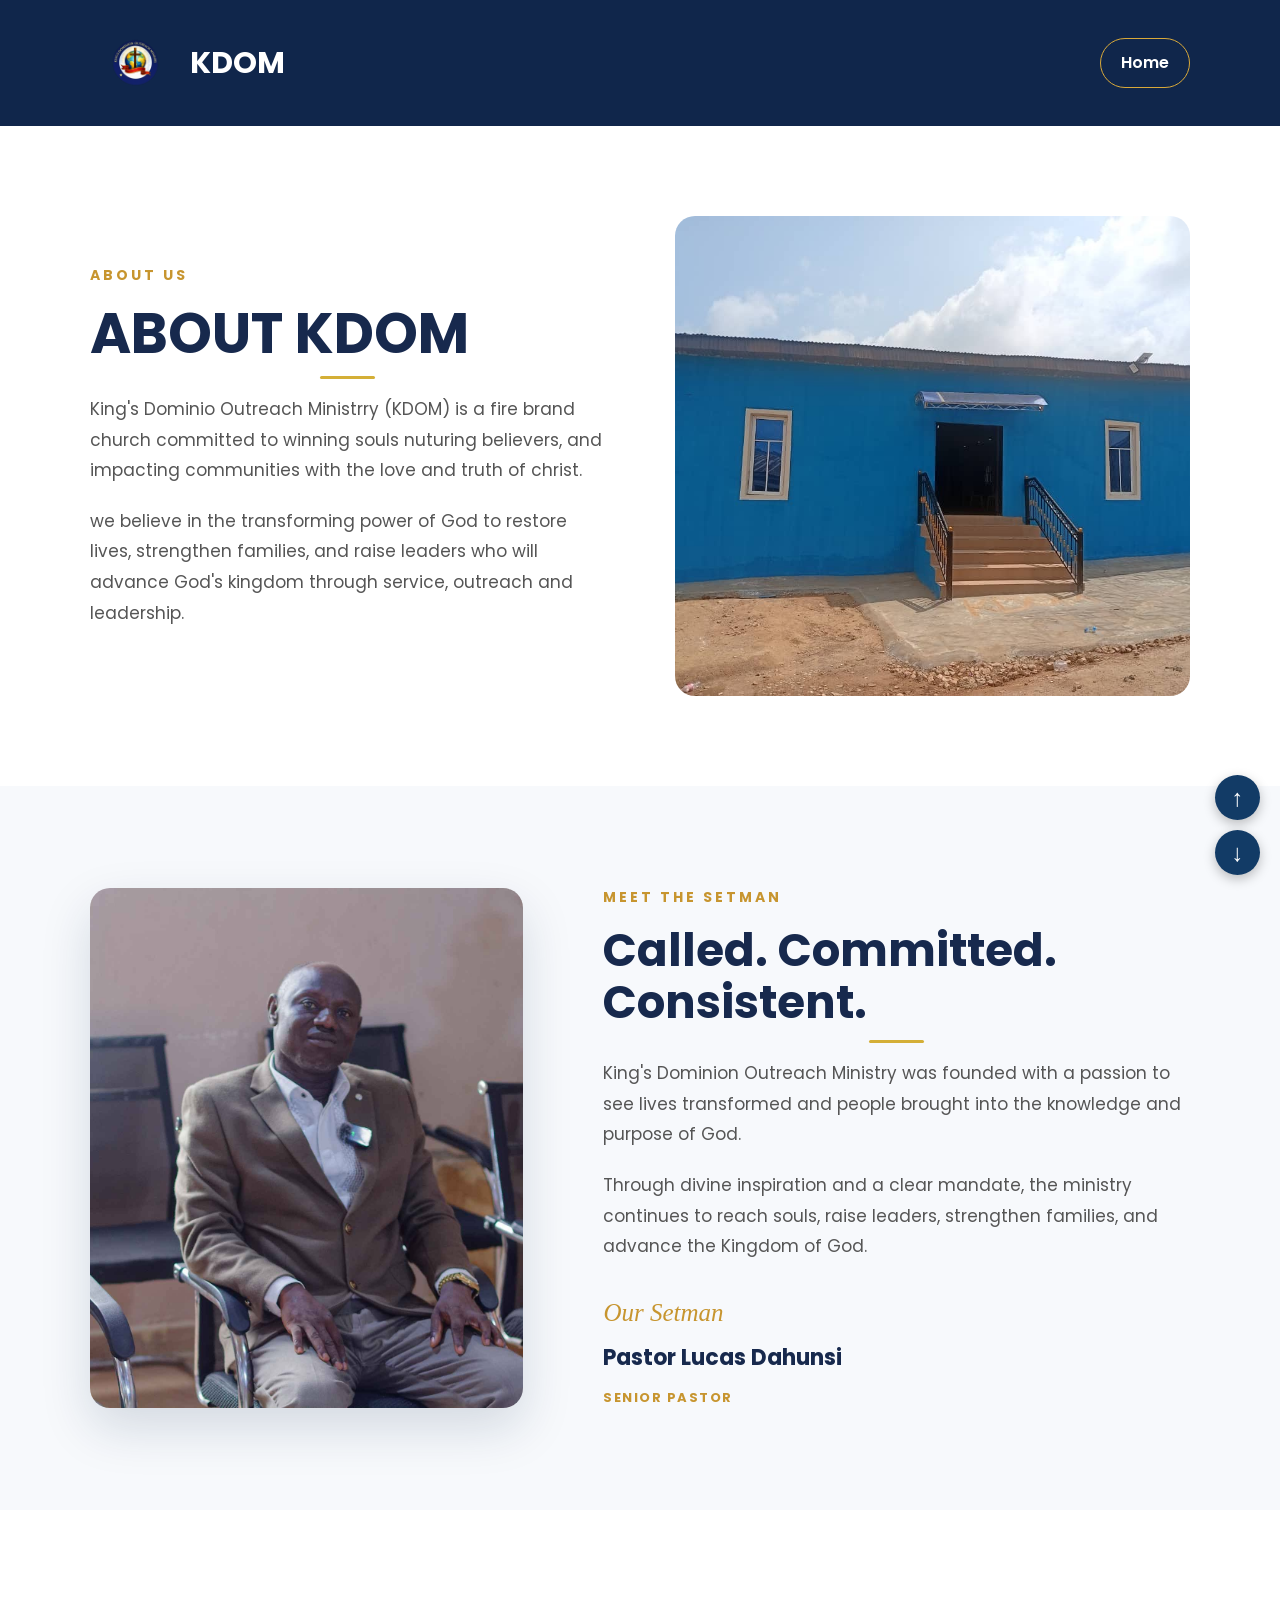
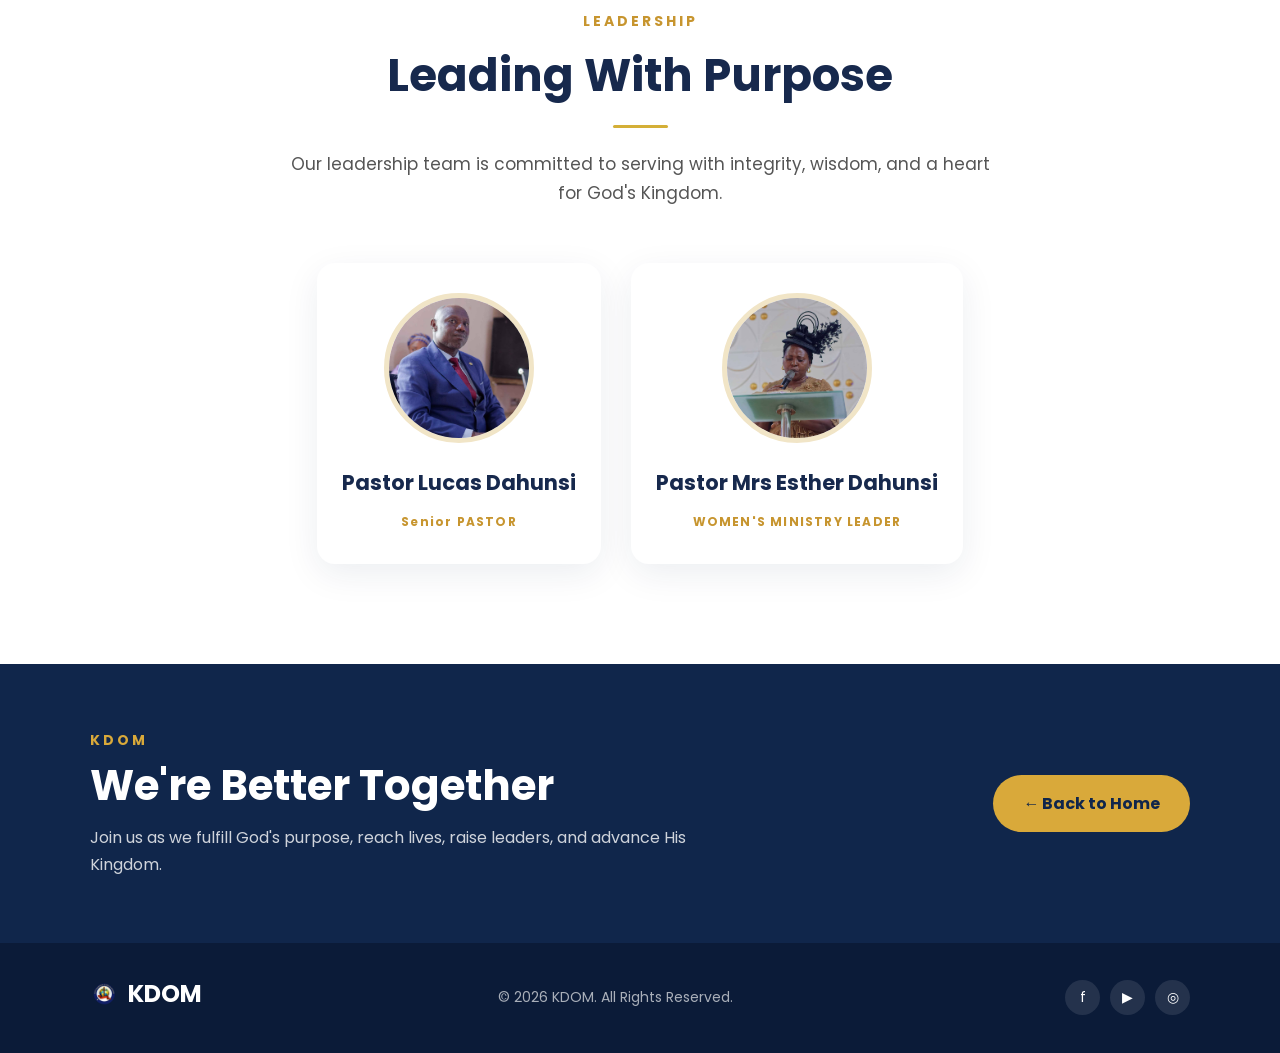
<file: about.html>
<!DOCTYPE html>
<html lang="en">
<head>
    <meta charset="UTF-8">
    <meta name="viewport" content="width=device-width,initial-scale=1.0">

    <title>About Us | KDOM</title>

    <link rel="stylesheet" href="style.css">
</head>

<body>

    <!-- ABOUT PAGE-->
    <main class="about-page">
        <!-- PAGE HEADER-->
        <header class="about-header">

            <div class="about-header-content">

                <a href="index.html" class="about-logo">
                    <img src="images/logo.png" alt="KDOM Logo">
                    <span>KDOM</span>
                </a>
                <a href="index.html" class="about-home-link">
                    Home
                </a>
            </div>
        </header>
        <!-- ABOUT KDOM -->
        <section class="about-intro">
            <div class="about-intro-content">
                <div class="about-intro-text">
                    <span class="section-label">ABOUT US</span>
                    <h1>ABOUT KDOM</h1>
                    <div class="gold-line"></div>
                    <p>
                        King's Dominio Outreach Ministrry (KDOM) is a fire brand church committed to winning souls
                        nuturing believers, and impacting communities with the love and truth of christ.
                    </p>
                    <p>
                        we believe in the transforming power of God to restore lives, strengthen families, and raise leaders who will
                        advance God's kingdom through service, outreach and leadership.
                    </p>
                </div>
                <div class="about-intro-image">
                    <img src="images/church.jpg" alt="KDOM church"
                </div>
            </div>
        </section>
        <!-- =========================================
     MEET THE FOUNDER
========================================= -->

<section class="founder-section">

    <div class="founder-container">

        <!-- Founder Image -->
        <div class="founder-image">

            <img src="images/founder.jpg" alt="Founder of KDOM">

        </div>


        <!-- Founder Information -->
        <div class="founder-content">

            <span class="section-label">MEET THE SETMAN</span>

            <h2>Called. Committed. Consistent.</h2>

            <div class="gold-line"></div>

            <p>
                King's Dominion Outreach Ministry was founded with
                a passion to see lives transformed and people brought
                into the knowledge and purpose of God.
            </p>

            <p>
                Through divine inspiration and a clear mandate,
                the ministry continues to reach souls, raise leaders,
                strengthen families, and advance the Kingdom of God.
            </p>

            <div class="founder-signature">
                Our Setman
            </div>

            <h3>Pastor Lucas Dahunsi</h3>

            <span class="founder-title">
                SENIOR PASTOR
            </span>

        </div>

    </div>

</section>
<!-- =========================================
     LEADERSHIP
========================================= -->

<section class="leadership-section">

    <div class="leadership-container">

        <!-- Section Heading -->
        <div class="leadership-heading">

            <span class="section-label">LEADERSHIP</span>

            <h2>Leading With Purpose</h2>

            <div class="gold-line"></div>

            <p>
                Our leadership team is committed to serving with
                integrity, wisdom, and a heart for God's Kingdom.
            </p>

        </div>


        <!-- Leadership Cards -->
        <div class="leadership-grid">


            <!-- Leader 1 -->
            <div class="leader-card">

                <div class="leader-image">
                    <img src="images/leader1.jpg" alt="KDOM Leader">
                </div>

                <h3>Pastor Lucas Dahunsi</h3>

                <span>Senior PASTOR</span>
            </div>


            <!-- Leader 2 -->
            <div class="leader-card">

                <div class="leader-image">
                    <img src="images/leader2.jpg" alt="KDOM Leader">
                </div>

                <h3>Pastor Mrs Esther Dahunsi</h3>

                <span>WOMEN'S MINISTRY LEADER</span>
            </div>


           


        </div>

    </div>

</section>

<!-- =========================================
     BACK TO HOME CTA
========================================= -->

<section class="about-cta">

    <div class="about-cta-content">

        <div class="cta-text">

            <span class="section-label">KDOM</span>

            <h2>We're Better Together</h2>

            <p>
                Join us as we fulfill God's purpose,
                reach lives, raise leaders, and advance
                His Kingdom.
            </p>

        </div>


        <a href="index.html" class="back-home-btn">
            ← Back to Home
        </a>

    </div>

</section>


<!-- =========================================
     FOOTER
========================================= -->

<footer class="about-footer">

    <div class="footer-content">

        <a href="index.html" class="footer-logo">

            <img src="images/logo.png" alt="KDOM Logo">

            <span>KDOM</span>

        </a>


        <p>
            © 2026 KDOM. All Rights Reserved.
        </p>


        <div class="footer-socials">

            <a href="#" aria-label="Facebook">f</a>

            <a href="#" aria-label="YouTube">▶</a>

            <a href="#" aria-label="Instagram">◎</a>

        </div>

    </div>

</footer>



    </main>
    <!-- Scroll Buttons -->
<div class="scroll-buttons">
    <button type="button" onclick="scrollToTop()" aria-label="Go to top">↑</button>
    <button type="button" onclick="scrollToBottom()" aria-label="Go to bottom">↓</button>
</div>
<script src="script.js"></script>
</body>
</html>
</file>
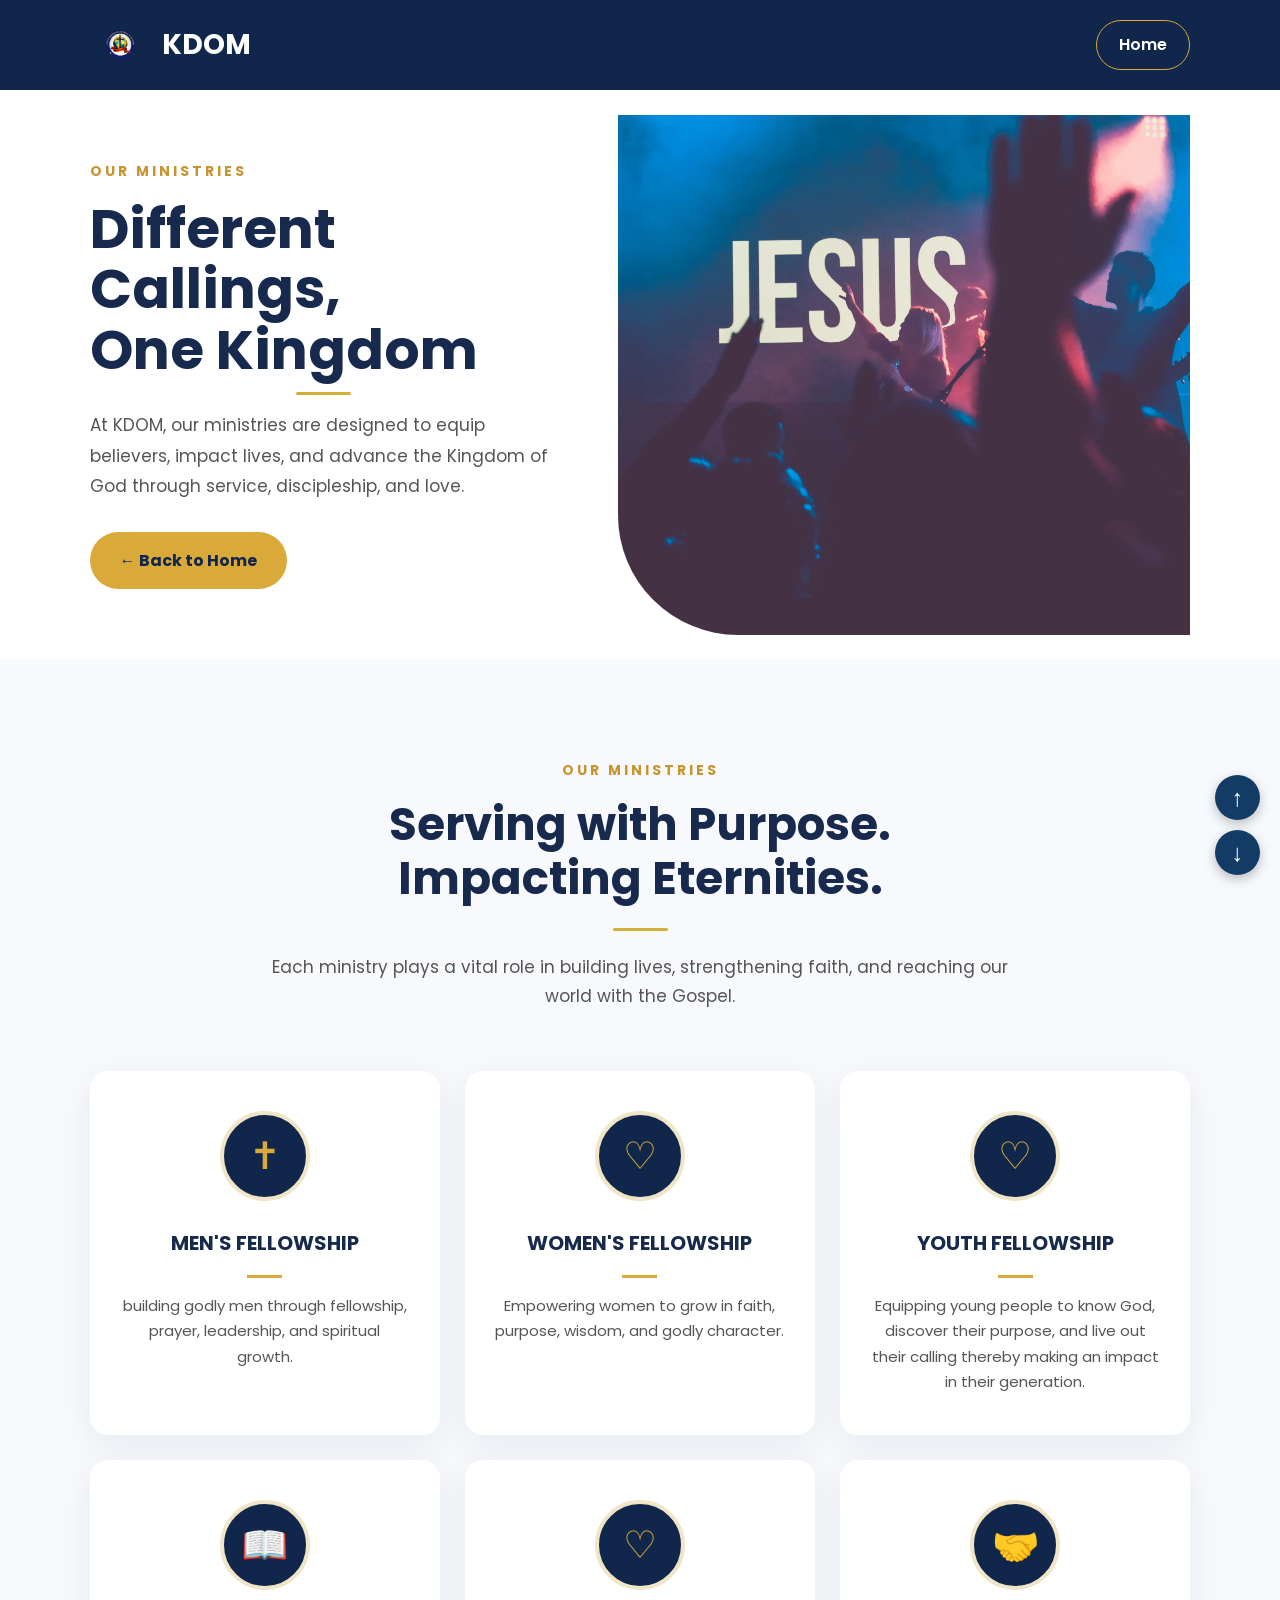
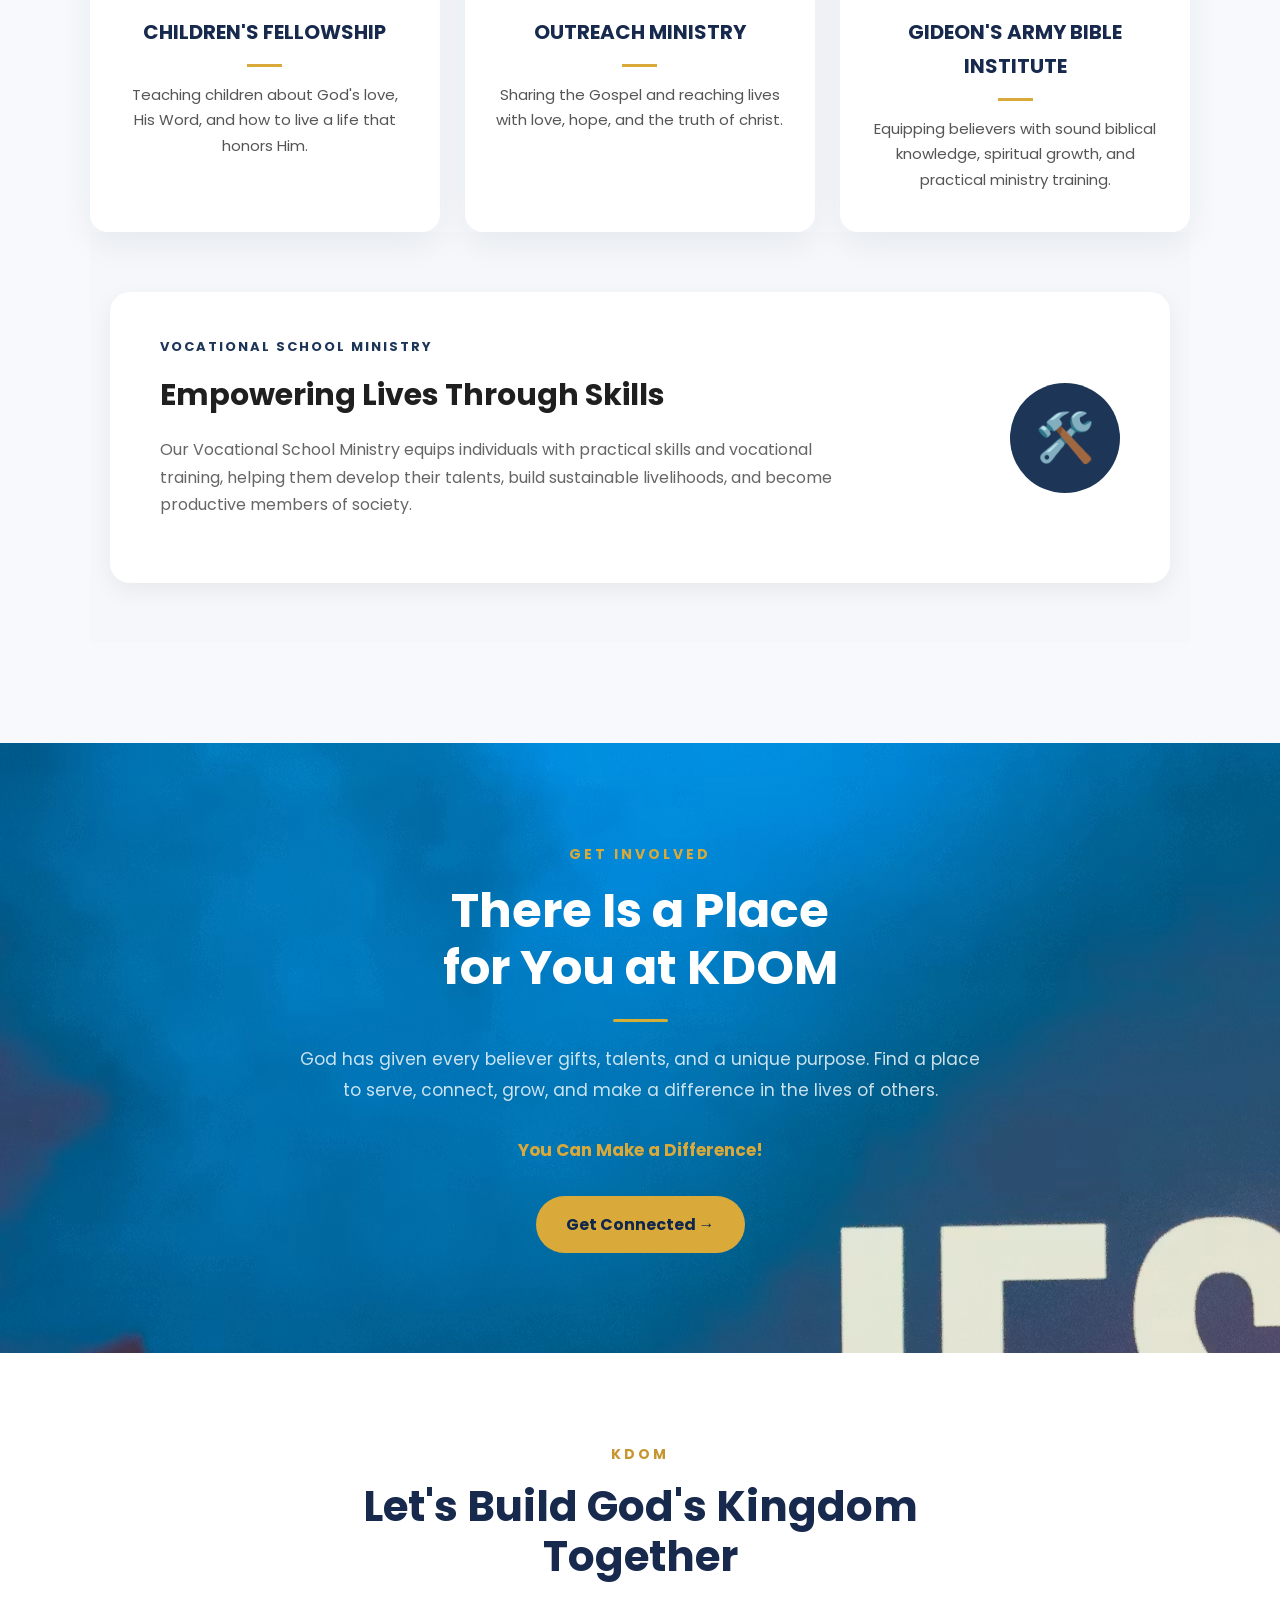
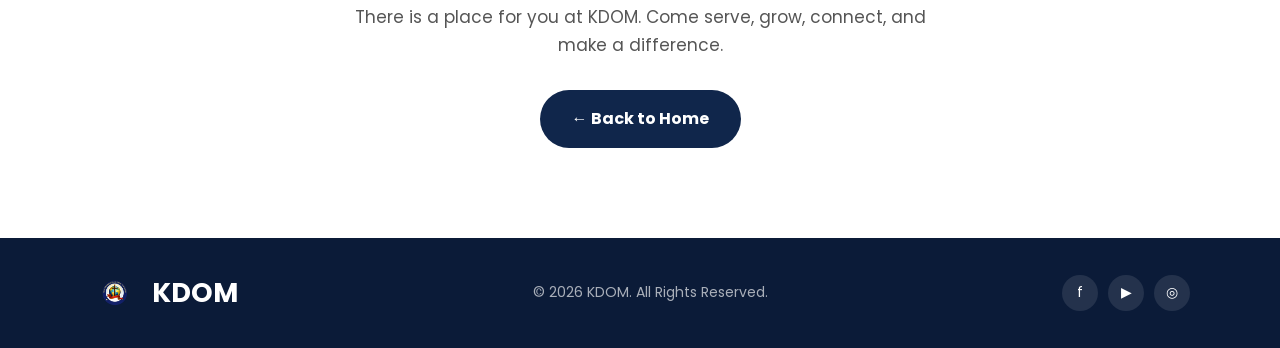
<file: minstries.html>
<!DOCTYPE html>
<html lang="en">

<head>

    <meta charset="UTF-8">

    <meta name="viewport" content="width=device-width, initial-scale=1.0">

    <title>Ministries | KDOM</title>

    <link rel="stylesheet" href="style.css">

</head>


<body>


    <!-- =========================================
         MINISTRIES PAGE
    ========================================= -->

    <main class="ministries-page">


        <!-- HEADER -->
        <header class="ministries-header">

            <div class="ministries-header-content">


                <!-- LOGO -->

                <a href="index.html" class="ministries-logo">

                    <img src="images/logo.png" alt="KDOM Logo">

                    <span>KDOM</span>

                </a>


                <!-- BACK HOME -->

                <a href="index.html" class="ministries-home-link">

                    Home

                </a>


            </div>

        </header>



        <!-- =========================================
             HERO SECTION
        ========================================= -->

        <section class="ministries-hero">

            <div class="ministries-hero-content">


                <div class="ministries-hero-text">

                    <span class="section-label">
                        OUR MINISTRIES
                    </span>


                    <h1>
                        Different Callings,
                        <br>
                        One Kingdom
                    </h1>


                    <div class="gold-line"></div>


                    <p>
                        At KDOM, our ministries are designed to
                        equip believers, impact lives, and advance
                        the Kingdom of God through service,
                        discipleship, and love.
                    </p>


                    <a href="index.html" class="back-home-btn">

                        ← Back to Home

                    </a>

                </div>


                <div class="ministries-hero-image">

                    <img
                        src="images/hero.jpg"
                        alt="KDOM Worship Service"
                    >

                </div>


            </div>

        </section>


        <!-- =========================================
     OUR MINISTRIES
========================================= -->

<section class="ministries-list">

    <div class="ministries-list-container">


        <!-- SECTION HEADING -->

        <div class="ministries-list-heading">

            <span class="section-label">
                OUR MINISTRIES
            </span>

            <h2>
                Serving with Purpose.
                <br>
                Impacting Eternities.
            </h2>

            <div class="gold-line"></div>

            <p>
                Each ministry plays a vital role in building lives,
                strengthening faith, and reaching our world with
                the Gospel.
            </p>

        </div>


        <!-- MINISTRY CARDS -->

        <div class="ministries-grid">


            <!-- CARD 1 -->

            <div class="ministry-card">

                <div class="ministry-icon">
                    ✝
                </div>

                <h3>
                    Men's Fellowship
                </h3>

                <div class="card-gold-line"></div>

                <p>
                    building godly men through fellowship, prayer, leadership, and spiritual growth.
                </p>

            </div>


            <!-- CARD 2 -->

            <div class="ministry-card">

                <div class="ministry-icon">
                    ♡
                </div>

                <h3>
                    Women's Fellowship
                </h3>

                <div class="card-gold-line"></div>

                <p>
                    Empowering women to grow in faith, purpose, wisdom, and godly character.
                </p>

            </div>


            <!-- CARD 3 -->

            <div class="ministry-card">

                <div class="ministry-icon">
                    ♡
                </div>

                <h3>
                    Youth Fellowship
                </h3>

                <div class="card-gold-line"></div>

                <p>
                    Equipping young people to know God, discover their purpose, and live out their calling
                    thereby making an impact in their generation.
                </p>

            </div>


            <!-- CARD 4 -->

            <div class="ministry-card">

                <div class="ministry-icon">
                    📖
                </div>

                <h3>
                    Children's Fellowship
                </h3>

                <div class="card-gold-line"></div>

                <p>
                    Teaching children about God's love, His Word, and how to live a life that honors Him.
                </p>

            </div>


            <!-- CARD 5 -->

            <div class="ministry-card">

                <div class="ministry-icon">
                    ♡
                </div>

                <h3>
                    Outreach Ministry
                </h3>

                <div class="card-gold-line"></div>

                <p>
                    Sharing the Gospel and reaching lives with love, hope, and the truth of christ.
                </p>

            </div>


            <!-- CARD 6 -->

            <div class="ministry-card">

                <div class="ministry-icon">
                    🤝
                </div>

                <h3>
                    Gideon's Army Bible Institute
                </h3>

                <div class="card-gold-line"></div>

                <p>
                    Equipping believers with sound biblical knowledge, spiritual growth, and practical ministry training.
                </p>

            </div>


        </div>

    </div>
    <!-- Vocational School Ministry -->
<section class="vocational-ministry">
    <div class="vocational-container">

        <div class="vocational-content">
            <span class="vocational-label">VOCATIONAL SCHOOL MINISTRY</span>

            <h2>Empowering Lives Through Skills</h2>

            <p>
                Our Vocational School Ministry equips individuals with practical
                skills and vocational training, helping them develop their talents,
                build sustainable livelihoods, and become productive members of society.
            </p>

            
        </div>

        <div class="vocational-icon">
            <div class="vocational-icon-circle">🛠️</div>
        </div>

    </div>
</section>


</section>
<!-- =========================================
     GET INVOLVED
========================================= -->

<section class="get-involved-section">

    <div class="get-involved-container">

        <div class="get-involved-content">

            <span class="section-label">
                GET INVOLVED
            </span>

            <h2>
                There Is a Place
                <br>
                for You at KDOM
            </h2>

            <div class="gold-line"></div>

            <p>
                God has given every believer gifts, talents, and
                a unique purpose. Find a place to serve, connect,
                grow, and make a difference in the lives of others.
            </p>
            <p><strong>You Can Make a Difference!</strong></p>

            <a href="index.html#contact" class="get-involved-btn">
                Get Connected →
            </a>

        </div>

    </div>

</section>
<!-- =========================================
     BACK TO HOME
========================================= -->

<section class="ministries-home-cta">

    <div class="ministries-home-cta-content">

        <span class="section-label">
            KDOM
        </span>

        <h2>
            Let's Build God's Kingdom Together
        </h2>

        <p>
            There is a place for you at KDOM.
            Come serve, grow, connect, and make a difference.
        </p>

        <a href="index.html" class="ministries-back-home-btn">
            ← Back to Home
        </a>

    </div>

</section>


<!-- =========================================
     FOOTER
========================================= -->

<footer class="ministries-footer">

    <div class="ministries-footer-content">


        <!-- LOGO -->

        <a href="index.html" class="ministries-footer-logo">

            <img src="images/logo.png" alt="KDOM Logo">

            <span>KDOM</span>

        </a>


        <!-- COPYRIGHT -->

        <p>
            © 2026 KDOM. All Rights Reserved.
        </p>


        <!-- SOCIALS -->

        <div class="ministries-footer-socials">

            <a href="#" aria-label="Facebook">
                f
            </a>

            <a href="#" aria-label="YouTube">
                ▶
            </a>

            <a href="#" aria-label="Instagram">
                ◎
            </a>

        </div>

    </div>

</footer>





    </main>

<!-- Scroll Buttons -->
<div class="scroll-buttons">
    <button type="button" onclick="scrollToTop()" aria-label="Go to top">↑</button>
    <button type="button" onclick="scrollToBottom()" aria-label="Go to bottom">↓</button>
</div>
<script src="script.js"></script>
</body>

</html>
</file>
<file: style.css>
/*==========================
    GOOGLE FONT
===========================*/
@import url('https://fonts.googleapis.com/css2?family=Poppins:wght@300;400;500;600;700;800&display=swap');

*{
    margin:0;
    padding:0;
    box-sizing:border-box;
    scroll-behavior:smooth;
}

body{
    font-family:'Poppins',sans-serif;
    background:#fff;
    color:#222;
    line-height:1.7;
}

.container{
    width:90%;
    max-width:1200px;
    margin:auto;
}

/*==========================
        NAVBAR
===========================*/

.navbar{
    position: absolute;
    top: 0;
    left: 0;
    width: 100%;
    display: flex;
    justify-content: space-between;
    align-items: center;
    padding: 20px 40px;
    background: transparent;
    z-index: 1000;
}
.brand{
    display: flex;
    align-items: center;
}
.logo{
    width: 120px;
    height: 150px;
    margin-right: 12px;
}
.brand-text h2{
    color: #ffffff;
    font-size: 22px;
    margin-bottom: 3px;
}
.brand-text p{
    color: #D4AF37;
    font-size: 14px;
}
.menu-toggle{
    color: #ffffff;
    font-size: 32px;
    cursor: pointer;
}

/*==========================
        HERO
===========================*/

.hero{
    position:relative;
    min-height:100vh;
    background:url("images/hero.jpg");
    background-size:cover;
    background-position:center;
    background-repeat: no-repeat;
    display:flex;
    align-items:center;
    padding-bottom: 100px;
    width: 100%;
}

.overlay{
    position:absolute;
    inset:0;
    background:rgba(0,0,0,.6);
}

.hero-content{
    position:relative;
    z-index:10;
    padding-top:180px;
}

.hero-text{
    max-width:650px;
    color:#fff;
    margin-top: -60px;
    transform: translateY(-60px);
}

.hero-text h1{
    font-size:4rem;
    line-height:1.1;
    font-weight:800;
    margin-bottom:25px;
    padding-top: 100PX;
    max-width: 650px;
}

.hero-text span{
    color:#d4a017;
}

.hero-text p{
    font-size:18px;
    color:#eee;
    margin-bottom:35px;
}

.hero-buttons{
    display:flex;
    gap:18px;
}

.btn{
    display:inline-flex;
    align-items:center;
    gap:10px;
    text-decoration:none;
    padding:15px 30px;
    border-radius:40px;
    font-weight:600;
    transition:.3s;
}

.gold{
    background:#d4a017;
    color:#fff;
}

.gold:hover{
    background:#b8860b;
}

.outline{
    border:2px solid white;
    color:white;
}

.outline:hover{
    background:white;
    color:#0a2858;
}

.hero-wave{
    position:absolute;
    bottom:-2px;
    width:100%;
}

.hero-wave svg{
    width:100%;
    display:block;
}

/*==========================
      ABOUT SECTION
===========================*/

.about{
    padding:70px 8%;
    background:#fff;
}

.about-container{
    display:grid;
    grid-template-columns:1fr 1fr;
    gap:70px;
    align-items:center;
}

.about-image{
    position:relative;
}

.about-image img{
    width:100%;
    border-radius:20px;
    box-shadow:0 15px 35px rgba(0,0,0,.15);
}

.about-badge{
    position:absolute;
    right:-20px;
    bottom:-20px;
    width:150px;
    height:150px;
    border-radius:50%;
    background:#0a2858;
    color:#fff;
    display:flex;
    flex-direction:column;
    justify-content:center;
    align-items:center;
    box-shadow:0 15px 30px rgba(0,0,0,.25);
}

.about-badge img{
    width:50px;
    margin-bottom:10px;
}

.about-badge h3{
    font-size:24px;
}

.about-badge span{
    font-size:13px;
}

.section-tag{
    color:#d4a017;
    font-weight:700;
    letter-spacing:2px;
    text-transform:uppercase;
}

.about-content h2{
    margin:15px 0 25px;
    font-size:46px;
    color:#0a2858;
}

.about-content p{
    color:#666;
    margin-bottom:20px;
    font-size:17px;
}

.blue{
    background:#0a2858;
    color:#fff;
}

.blue:hover{
    background:#143c7d;
}

/*==========================
      RESPONSIVE
===========================*/

@media(max-width:992px){


.nav-links{
display:none;
}

.donate-btn{
display:none;
}

.menu-btn{
display:block;
color:#fff;
font-size:28px;
}

.hero-text h1{
font-size:42px;
}

.about-container{
grid-template-columns:1fr;
}

.about-badge{
right:20px;
bottom:20px;
}

.hero-buttons{
flex-direction:column;
align-items:flex-start;
}

}
/*==========================
   MISSION & VISION
===========================*/

.mission-vision{
    padding:70px 8%;
    background:#f8f9fc;
}

.section-title{
    text-align:center;
    max-width:700px;
    margin:0 auto 60px;
}

.section-title span{
    color:#D4AF37;
    font-size:15px;
    font-weight:700;
    letter-spacing:2px;
}

.section-title h2{
    font-size:42px;
    color:#0A2858;
    margin:15px 0;
}

.section-title p{
    color:#666;
    font-size:17px;
}

.mission-grid{
    display:grid;
    grid-template-columns:repeat(2,1fr);
    gap:35px;
}

.mission-card{
    background:#fff;
    padding:45px;
    border-radius:20px;
    text-align:center;
    box-shadow:0 10px 30px rgba(0,0,0,.08);
    transition:.4s;
}

.mission-card:hover{
    transform:translateY(-10px);
}

.icon-box{
    width:85px;
    height:85px;
    margin:0 auto 25px;
    border-radius:50%;
    background:#0A2858;
    color:#fff;
    display:flex;
    justify-content:center;
    align-items:center;
    font-size:32px;
}

.icon-box.gold{
    background:#D4AF37;
}

.mission-card h3{
    color:#0A2858;
    margin-bottom:15px;
    font-size:28px;
}

.mission-card p{
    color:#666;
    line-height:1.8;
}

@media(max-width:900px){

.mission-grid{
grid-template-columns:1fr;
}

.section-title h2{
font-size:34px;
}

}
/* ===========================
   OUR OBJECTIVES
=========================== */

.objectives-section{
    padding:70px 8%;
    background:#ffffff;
}

.section-title{
    text-align:center;
    margin-bottom:30px;
}

.section-title span{
    color:#c99b2b;
    font-size:15px;
    font-weight:700;
    text-transform:uppercase;
    position:relative;
    letter-spacing:1px;
}

.section-title span::before,
.section-title span::after{
    content:"";
    position:absolute;
    width:60px;
    height:2px;
    background:#d4af37;
    top:50%;
}

.section-title span::before{
    right:105%;
}

.section-title span::after{
    left:105%;
}

.objectives-card{
    background:#fff;
    border-radius:18px;
    padding:35px;
    display:grid;
    grid-template-columns:repeat(2,1fr);
    gap:50px;
    box-shadow:0 8px 30px rgba(0,0,0,.08);
    position:relative;
    overflow:hidden;
}

.objectives-card::after{
    content:"";
    position:absolute;
    right:-40px;
    bottom:-30px;
    width:180px;
    height:180px;
    background:url('images/crown-watermark.png') no-repeat center;
    background-size:contain;
    opacity:.05;
}

.objectives-column{
    display:flex;
    flex-direction:column;
    gap:22px;
}

.objective-item{
    display:flex;
    align-items:flex-start;
    gap:15px;
}

.check{
    color:#d4af37;
    font-size:20px;
    margin-top:2px;
}

.objective-item p{
    color:#333;
    font-size:16px;
    line-height:1.7;
    margin:0;
}

@media(max-width:768px){

.objectives-card{
    grid-template-columns:1fr;
    gap:20px;
    padding:25px;
}

.section-title span::before,
.section-title span::after{
    width:35px;
}

}
/*==============================
        OUR SERVICES
===============================*/

.services-section{
    padding:70px 8%;
    background:#fff;
}

.services-grid{
    display:grid;
    grid-template-columns:repeat(2,1fr);
    gap:30px;
}

.service-card{
    background:#fff;
    border-radius:18px;
    overflow:hidden;
    box-shadow:0 10px 30px rgba(0,0,0,.08);
    transition:.35s;
}

.service-card:hover{
    transform:translateY(-8px);
    box-shadow:0 18px 40px rgba(0,0,0,.12);
}

.service-card img{
    width:100%;
    height:250px;
    object-fit:cover;
}

.service-content{
    position:relative;
    padding:30px;
}

.service-icon{
    width:65px;
    height:65px;
    border-radius:50%;
    background:#0d2b61;
    color:#fff;
    display:flex;
    justify-content:center;
    align-items:center;
    font-size:24px;

    position:absolute;
    top:-32px;
    left:30px;

    border:5px solid #fff;
}

.service-icon.gold{
    background:#d4af37;
}

.service-content h3{
    margin-top:20px;
    margin-bottom:15px;
    color:#0d2b61;
    font-size:24px;
    font-weight:700;
}

.service-content p{
    color:#555;
    line-height:1.8;
    margin-bottom:20px;
}

.service-time{
    display:inline-flex;
    align-items:center;
    gap:10px;
    background:#f4f7fc;
    color:#0d2b61;
    padding:12px 18px;
    border-radius:30px;
    font-weight:600;
    font-size:15px;
}

.service-time i{
    color:#d4af37;
}

@media(max-width:768px){

.services-grid{
    grid-template-columns:1fr;
}

.service-card img{
    height:220px;
}

.service-content{
    padding:25px;
}

.service-content h3{
    font-size:22px;
}

}
/*==================================================
PROGRAMS SECTION
==================================================*/

.programs{
    position:relative;
    padding:70px 8%;
    background:url("images/programs.jpg") center center/cover no-repeat;
    overflow:hidden;
}

.program-overlay{
    position:absolute;
    top:0;
    left:0;
    width:100%;
    height:100%;
    background:rgba(6,20,45,.78);
}

.programs .container{
    position:relative;
    z-index:2;
}

.section-heading{
    text-align:center;
    margin-bottom:60px;
}

.section-heading h2{
    font-size:42px;
    color:#D4AF37;
    margin-bottom:15px;
}

.section-heading h2::after{
    content:"";
    display:block;
    width:80px;
    height:4px;
    background:#D4AF37;
    margin:15px auto;
    border-radius:20px;
}

.section-heading p{
    color:#ffffff;
    max-width:700px;
    margin:auto;
    line-height:1.8;
    font-size:17px;
}

.dark p{
    color:#666;
}

.program-grid{
    display:grid;
    grid-template-columns:repeat(auto-fit,minmax(260px,1fr));
    gap:30px;
}

.program-card{
    background:#fff;
    border-radius:20px;
    padding:35px 25px;
    text-align:center;
    transition:.4s;
    box-shadow:0 15px 35px rgba(0,0,0,.18);
}

.program-card:hover{
    transform:translateY(-10px);
    box-shadow:0 25px 45px rgba(0,0,0,.30);
}

.program-icon{
    width:80px;
    height:80px;
    background:#D4AF37;
    color:#fff;
    font-size:35px;
    border-radius:50%;
    display:flex;
    justify-content:center;
    align-items:center;
    margin:0 auto 20px;
}

.program-card h3{
    color:#0B2E59;
    margin-bottom:15px;
    font-size:24px;
}

.program-card p{
    color:#666;
    line-height:1.8;
}


/*==================================================
GALLERY
==================================================*/

.gallery{
    padding:70px 8%;
    background:#f8f9fc;
}

.gallery-grid{
    display:grid;
    grid-template-columns:repeat(auto-fit,minmax(280px,1fr));
    gap:25px;
}

.gallery-item{
    overflow:hidden;
    border-radius:18px;
    background:#fff;
    box-shadow:0 15px 35px rgba(0,0,0,.18);
}
.gallery-item img{
    width:100%;
    height:300px;
    object-fit:cover;
    object-position: center;
    transition:.5s;
    display: block;
}
.gallery item:hover img{
    transform:scale(1.1);
}
/* ==========================
   RESPONSIVE DESIGN
========================== */

@media (max-width: 768px) {
 
  .programs {
    padding: 70px 20px;
  }

  .programs-grid {
    grid-template-columns: 1fr;
    gap: 25px;
  }

  .wide-card {
    grid-column: auto;
  }

  .program-card {
    padding: 25px;
  }

  .programs h2 {
    font-size: 2rem;
  }

  .programs-subtitle {
    font-size: 1rem;
  }
}

@media (max-width: 480px) {
  .program-card h3 {
    font-size: 1.3rem;
  }

  .program-card p {
    font-size: 0.95rem;
  }

  .program-month {
    font-size: 0.8rem;
    padding: 5px 14px;
  }
}
.gallery-btn {
    display: flex;
    justify-content: center;
    width: 100%;
    margin-top: 40px;
}

.btn-gallery {
    display: inline-block;
    padding: 15px 40px;
    background: #c9a227;
    color: #fff;
    text-decoration: none;
    font-weight: 600;
    font-size: 1rem;
    border-radius: 50px;
    transition: all 0.3s ease;
    box-shadow: 0 8px 20px rgba(201, 162, 39, 0.3);
}

.btn-gallery:hover {
    background: #b38f1d;
    transform: translateY(-3px);
    box-shadow: 0 12px 25px rgba(201, 162, 39, 0.4);
}
.gallery-footer{
    display:flex;
    justify-content: center;
    margin-top: 45px;
}
/* ==========================
   FOOTER
========================== */

.footer{
    background:#082b63;
    color:#fff;
    padding:35px 6% 15px;
    margin-top:40px;
}

.footer-container{
    display:grid;
    grid-template-columns:repeat(auto-fit,minmax(220px,1fr));
    gap:35px;
    align-items: flex-start;
}

.footer-logo{
    width:100px;
    margin-bottom:15px;
}

.footer h3{
    color:#d4af37;
    margin-bottom:15px;
    font-size:20px;
}

.footer p{
    color:#ddd;
    line-height:1.5;
    margin:6px 0;
}

.footer a{
    display:block;
    color:#ddd;
    text-decoration:none;
    margin-bottom:12px;
    transition:.3s;
}

.footer a:hover{
    color:#d4af37;
    padding-left:6px;
}

.footer-bottom{
    border-top:1px solid rgba(255,255,255,.2);
    margin-top:40px;
    padding-top:15px;
    text-align:center;
    color:#ccc;
    font-size:15px;
}

@media(max-width:768px){

.footer{
    text-align:center;
}

.footer-logo{
    margin:auto auto 20px;
}
.footer a:hover{
    padding-left:0;
}

}
.footer-contact a{
    color: #ddd;
    text-decoration: none;
    overflow-wrap: break-word;
    word-break: break-word;
}
.footer-contact a:hover{
    color:#d4af37;
}
.footer-support {
    text-align: center;
    margin: 20px 0;
}
.support-btn {
    display: inline-block;
    padding: 12px 24px;
    background: #d4af37;
    color: #000 !important;
    font-weight: bold;
    text-decoration: none;
    border-radius: 50px;
    transition: 0.3s ease;
    box-shadow: 0 8px 20px rgba(212, 175, 55, 0.35);
}

.support-btn:hover {
    transform: translateY(-3px);
    box-shadow: 0 12px 25px rgba(212, 175, 55, 0.5);
}
.menu-btn{
    position:absolute;
    right: 30px;
    top: 30px;
    background: none;
    border: none;
    font-size: 32px;
    color: white;
    cursor: pointer;
    z-index: 1001;
}
/* sidebar */
.sidebar{
    position:fixed;
    top:0;
    right:0;
    width:0;
    height:100vh;
    background: linear-gradient(160deg, #06152f, #0b2348, #102e5c);
    overflow-X:hidden;
    transition:.4s ease;
    translate: translateX(100%);
    z-index: 1000;
    box-shadow: -8px 0 30px rgba(0,0,0,0.4);
}
.sidebar.active{
    translate: translateX(0);
}

/* sidebar links */
.sidebar a{
    display:block;
    padding:20px 30px;
    color:#fff;
    text-decoration:none;
    font-size:15px;
}
.sidebar a:hover{
    color:#f5b900;
    background: rgba(255, 193, 7, 0.8);
    padding-left: 38px;
    transition: 0.3s ease;
}
/* close button */
.close-btn{
    font-size: 20px;
    width: 35px;
    height: 35px;
    padding: 0;
    display: flex;
    align-items: center;
    justify-content: center;
    cursor: pointer;
}
.sidebar-header{
    padding: 35px 30px 20px;
    border-bottom: 1px solid rgba(255, 193, 7, 0.3);
}
.sidebar-header h2{
   margin: 0;
   color: #f5b900;
   font-size: 32px;
   font-weight: 800;
   letter-spacing: 2px;
}
/* =========================================
   ABOUT PAGE
========================================= */

.about-page {
    background: #ffffff;
    color: #17294d;
    min-height: 100vh;
}


/* =========================================
   ABOUT HEADER
========================================= */

.about-header {
    width: 100%;
    background: #10264b;
    padding: 18px 7%;
}

.about-header-content {
    max-width: 1200px;
    margin: 0 auto;

    display: flex;
    align-items: center;
    justify-content: space-between;
}

.about-logo {
    display: flex;
    align-items: center;
    gap: 10px;

    text-decoration: none;
    color: #ffffff;

    font-size: 30px;
    font-weight: 700;
}

.about-logo img {
    width: 90px;
    height: 90px;
    object-fit: contain;
}

.about-home-link {
    color: #ffffff;
    text-decoration: none;

    font-size: 16px;
    font-weight: 600;

    padding: 10px 20px;

    border: 1px solid #d9a93a;
    border-radius: 25px;

    transition: 0.3s ease;
}

.about-home-link:hover {
    background: #d9a93a;
    color: #10264b;
}


/* =========================================
   ABOUT INTRO
========================================= */

.about-intro {
    padding: 90px 7%;
    background: #ffffff;
}

.about-intro-content {
    max-width: 1200px;
    margin: 0 auto;

    display: grid;
    grid-template-columns: 1fr 1fr;
    align-items: center;

    gap: 70px;
}

.about-intro-text {
    max-width: 600px;
}

.section-label {
    display: block;

    color: #c7952f;

    font-size: 14px;
    font-weight: 700;

    letter-spacing: 3px;

    margin-bottom: 15px;
}

.about-intro-text h1 {
    margin: 0;

    color: #17294d;

    font-size: 56px;
    line-height: 1.1;
}

.gold-line {
    width: 45px;
    height: 3px;

    background: #d9a93a;

    margin: 25px 0;
}

.about-intro-text p {
    color: #555555;

    font-size: 17px;
    line-height: 1.8;

    margin-bottom: 20px;
}

.about-intro-image {
    width: 100%;
    height: 480px;

    overflow: hidden;

    border-radius: 20px;
}

.about-intro-image img {
    width: 100%;
    height: 100%;

    object-fit: cover;

    display: block;
}


/* =========================================
   MOBILE
========================================= */

@media (max-width: 768px) {

    .about-header {
        padding: 15px 5%;
    }

    .about-logo {
        font-size: 20px;
    }

    .about-logo img {
        width: 36px;
        height: 36px;
    }

    .about-intro {
        padding: 60px 5%;
    }

    .about-intro-content {
        grid-template-columns: 1fr;
        gap: 40px;
    }

    .about-intro-text h1 {
        font-size: 42px;
    }

    .about-intro-image {
        height: 350px;
    }

}
/* =========================================
   MEET THE FOUNDER
========================================= */

.founder-section {
    padding: 100px 7%;
    background: #f7f9fc;
}

.founder-container {
    max-width: 1200px;
    margin: 0 auto;

    display: grid;
    grid-template-columns: 0.85fr 1.15fr;

    align-items: center;

    gap: 80px;
}


/* Founder Image */

.founder-image {
    width: 100%;
    height: 520px;

    overflow: hidden;

    border-radius: 20px;

    box-shadow: 0 20px 50px rgba(16, 38, 75, 0.15);
}

.founder-image img {
    width: 100%;
    height: 100%;

    object-fit: cover;

    display: block;
}


/* Founder Content */

.founder-content {
    max-width: 600px;
}

.founder-content h2 {
    margin: 0;

    color: #17294d;

    font-size: 45px;
    line-height: 1.15;
}

.founder-content p {
    color: #555555;

    font-size: 17px;
    line-height: 1.8;

    margin-bottom: 20px;
}

.founder-signature {
    margin-top: 30px;
    margin-bottom: 5px;

    color: #c7952f;

    font-size: 25px;

    font-family: cursive;

    font-style: italic;
}

.founder-content h3 {
    margin: 0 0 6px;

    color: #17294d;

    font-size: 22px;
}

.founder-title {
    color: #c7952f;

    font-size: 13px;

    font-weight: 700;

    letter-spacing: 1.5px;
}


/* =========================================
   FOUNDER MOBILE
========================================= */

@media (max-width: 768px) {

    .founder-section {
        padding: 70px 5%;
    }

    .founder-container {
        grid-template-columns: 1fr;

        gap: 40px;
    }

    .founder-image {
        height: 420px;
    }

    .founder-content h2 {
        font-size: 36px;
    }

}
/* =========================================
   LEADERSHIP
========================================= */

.leadership-section {
    padding: 100px 7%;
    background: #ffffff;
}

.leadership-container {
    max-width: 1200px;
    margin: 0 auto;
}


/* Section Heading */

.leadership-heading {
    text-align: center;

    max-width: 700px;

    margin: 0 auto 55px;
}

.leadership-heading h2 {
    margin: 0;

    color: #17294d;

    font-size: 45px;
    line-height: 1.2;
}

.leadership-heading .gold-line {
    margin: 22px auto;
}

.leadership-heading p {
    color: #555555;

    font-size: 17px;
    line-height: 1.7;

    margin: 0;
}


/* Leadership Grid */

.leadership-grid {
    display: flex;
    justify-content: center;
    align-items: flex-start;
    gap: 30px;
    flex-wrap: wrap;
}


/* Leader Card */

.leader-card {
    background: #ffffff;

    padding: 30px 25px;

    text-align: center;

    border-radius: 18px;

    box-shadow: 0 10px 35px rgba(16, 38, 75, 0.08);

    transition: 0.3s ease;
}

.leader-card:hover {
    transform: translateY(-8px);

    box-shadow: 0 18px 45px rgba(16, 38, 75, 0.14);
}


/* Leader Image */

.leader-image {
    width: 150px;
    height: 150px;

    margin: 0 auto 22px;

    border-radius: 50%;

    overflow: hidden;

    border: 5px solid #f1e5c7;
}

.leader-image img {
    width: 100%;
    height: 100%;

    object-fit: cover;
    object-position: center 20%;
    display: block;
}


/* Leader Name */

.leader-card h3 {
    margin: 0 0 7px;

    color: #17294d;

    font-size: 21px;
}

.leader-card > span {
    color: #c7952f;

    font-size: 12px;

    font-weight: 700;

    letter-spacing: 1.2px;
}


/* Social Icons */

.leader-socials {
    display: flex;

    justify-content: center;

    gap: 10px;

    margin-top: 20px;
}

.leader-socials a {
    width: 32px;
    height: 32px;

    display: flex;

    align-items: center;
    justify-content: center;

    border-radius: 50%;

    background: #17294d;

    color: #ffffff;

    text-decoration: none;

    font-size: 14px;

    transition: 0.3s ease;
}

.leader-socials a:hover {
    background: #d9a93a;

    color: #17294d;
}


/* =========================================
   LEADERSHIP MOBILE
========================================= */

@media (max-width: 850px) {

    .leadership-section {
        padding: 70px 5%;
    }

    .leadership-grid {
        grid-template-columns: 1fr;
        max-width: 450px;
        margin: 0 auto;
    }

    .leadership-heading h2 {
        font-size: 36px;
    }

}
/* =========================================
   ABOUT PAGE CTA
========================================= */

.about-cta {
    padding: 65px 7%;

    background: #10264b;

    position: relative;

    overflow: hidden;
}

.about-cta-content {
    max-width: 1200px;

    margin: 0 auto;

    display: flex;

    align-items: center;

    justify-content: space-between;

    gap: 40px;
}

.cta-text {
    max-width: 650px;
}

.cta-text .section-label {
    color: #d9a93a;

    margin-bottom: 8px;
}

.cta-text h2 {
    margin: 0 0 12px;

    color: #ffffff;

    font-size: 42px;

    line-height: 1.2;
}

.cta-text p {
    margin: 0;

    color: rgba(255, 255, 255, 0.8);

    font-size: 16px;

    line-height: 1.7;
}


/* Back Home Button */

.back-home-btn {
    display: inline-flex;

    align-items: center;

    justify-content: center;

    padding: 15px 30px;

    background: #d9a93a;

    color: #10264b;

    text-decoration: none;

    font-size: 16px;

    font-weight: 700;

    border-radius: 30px;

    white-space: nowrap;

    transition: 0.3s ease;
}

.back-home-btn:hover {
    background: #ffffff;

    transform: translateY(-3px);
}


/* =========================================
   ABOUT FOOTER
========================================= */

.about-footer {
    background: #0b1b38;

    padding: 30px 7%;
}

.footer-content {
    max-width: 1200px;

    margin: 0 auto;

    display: flex;

    align-items: center;

    justify-content: space-between;

    gap: 25px;
}


/* Footer Logo */

.footer-logo {
    display: flex;

    align-items: center;

    gap: 10px;

    color: #ffffff;

    text-decoration: none;

    font-size: 24px;

    font-weight: 700;
}

.footer-logo img {
    width: 42px;

    height: 42px;

    object-fit: contain;
}


/* Copyright */

.footer-content > p {
    margin: 0;

    color: rgba(255, 255, 255, 0.65);

    font-size: 14px;
}


/* Footer Socials */

.footer-socials {
    display: flex;

    align-items: center;

    gap: 10px;
}

.footer-socials a {
    width: 35px;

    height: 35px;

    display: flex;

    align-items: center;

    justify-content: center;

    border-radius: 50%;

    background: rgba(255, 255, 255, 0.1);

    color: #ffffff;

    text-decoration: none;

    font-size: 14px;

    transition: 0.3s ease;
}

.footer-socials a:hover {
    background: #d9a93a;

    color: #10264b;
}


/* =========================================
   CTA + FOOTER MOBILE
========================================= */

@media (max-width: 768px) {

    .about-cta {
        padding: 60px 5%;
    }

    .about-cta-content {
        flex-direction: column;

        align-items: flex-start;
    }

    .cta-text h2 {
        font-size: 34px;
    }

    .back-home-btn {
        width: 100%;
    }

    .about-footer {
        padding: 30px 5%;
    }

    .footer-content {
        flex-direction: column;

        text-align: center;
    }

}
/* =========================================
   MINISTRIES PAGE
========================================= */

.ministries-page {
    min-height: 100vh;

    background: #ffffff;

    color: #17294d;
}


/* =========================================
   MINISTRIES HEADER
========================================= */

.ministries-header {
    width: 100%;

    background: #10264b;

    padding: 15px 7%;
}


.ministries-header-content {
    max-width: 1200px;

    margin: 0 auto;

    display: flex;

    align-items: center;

    justify-content: space-between;
}


/* Logo */

.ministries-logo {
    display: flex;

    align-items: center;

    gap: 12px;

    color: #ffffff;

    text-decoration: none;

    font-size: 28px;

    font-weight: 700;
}


.ministries-logo img {
    width: 60px;

    height: 60px;

    object-fit: contain;
}


/* Home Link */

.ministries-home-link {
    color: #ffffff;

    text-decoration: none;

    font-size: 16px;

    font-weight: 600;

    padding: 10px 22px;

    border: 1px solid #d9a93a;

    border-radius: 25px;

    transition: 0.3s ease;
}


.ministries-home-link:hover {
    background: #d9a93a;

    color: #10264b;
}


/* =========================================
   MINISTRIES HERO
========================================= */

.ministries-hero {
    background: #ffffff;

    padding: 0 7%;
}


.ministries-hero-content {
    max-width: 1200px;

    min-height: 520px;

    margin: 0 auto;

    display: grid;

    grid-template-columns: 0.9fr 1.1fr;

    align-items: center;

    gap: 60px;
}


/* Hero Text */

.ministries-hero-text {
    padding: 70px 0;
}


.ministries-hero-text h1 {
    margin: 0;

    color: #17294d;

    font-size: 55px;

    line-height: 1.1;
}


.ministries-hero-text p {
    max-width: 520px;

    color: #555555;

    font-size: 17px;

    line-height: 1.8;

    margin-bottom: 30px;
}


/* Hero Image */

.ministries-hero-image {
    height: 520px;

    overflow: hidden;

    border-radius: 0 0 0 120px;
}


.ministries-hero-image img {
    width: 100%;

    height: 100%;

    display: block;

    object-fit: cover;
}


/* =========================================
   MINISTRIES HERO MOBILE
========================================= */

@media (max-width: 768px) {

    .ministries-header {
        padding: 12px 5%;
    }


    .ministries-logo {
        font-size: 22px;
    }


    .ministries-logo img {
        width: 48px;

        height: 48px;
    }


    .ministries-hero {
        padding: 0 5%;
    }


    .ministries-hero-content {
        grid-template-columns: 1fr;

        gap: 0;
    }


    .ministries-hero-text {
        padding: 60px 0 40px;
    }


    .ministries-hero-text h1 {
        font-size: 42px;
    }


    .ministries-hero-image {
        height: 350px;

        border-radius: 0 0 0 70px;
    }

}
/* =========================================
   OUR MINISTRIES
========================================= */

.ministries-list {
    padding: 100px 7%;

    background: #f7f9fc;
}


.ministries-list-container {
    max-width: 1200px;

    margin: 0 auto;
}


/* =========================================
   SECTION HEADING
========================================= */

.ministries-list-heading {
    max-width: 750px;

    margin: 0 auto 60px;

    text-align: center;
}


.ministries-list-heading h2 {
    margin: 0;

    color: #17294d;

    font-size: 45px;

    line-height: 1.2;
}


.ministries-list-heading .gold-line {
    margin: 22px auto;
}


.ministries-list-heading p {
    margin: 0;

    color: #555555;

    font-size: 17px;

    line-height: 1.7;
}


/* =========================================
   MINISTRY GRID
========================================= */

.ministries-grid {
    display: grid;

    grid-template-columns: repeat(3, 1fr);

    gap: 25px;
}


/* =========================================
   MINISTRY CARD
========================================= */

.ministry-card {
    padding: 40px 30px;

    background: #ffffff;

    text-align: center;

    border-radius: 18px;

    box-shadow: 0 10px 35px rgba(16, 38, 75, 0.07);

    transition: 0.3s ease;
}


.ministry-card:hover {
    transform: translateY(-8px);

    box-shadow: 0 18px 45px rgba(16, 38, 75, 0.13);
}


/* =========================================
   MINISTRY ICON
========================================= */

.ministry-icon {
    width: 90px;

    height: 90px;

    margin: 0 auto 25px;

    display: flex;

    align-items: center;

    justify-content: center;

    border-radius: 50%;

    background: #10264b;

    color: #d9a93a;

    font-size: 38px;

    border: 4px solid #f1e5c7;
}


/* =========================================
   CARD TEXT
========================================= */

.ministry-card h3 {
    margin: 0;

    color: #17294d;

    font-size: 20px;

    text-transform: uppercase;
}


.card-gold-line {
    width: 35px;

    height: 3px;

    margin: 15px auto;

    background: #d9a93a;
}


.ministry-card p {
    margin: 0;

    color: #555555;

    font-size: 15px;

    line-height: 1.7;
}


/* =========================================
   MINISTRIES MOBILE
========================================= */

@media (max-width: 900px) {

    .ministries-grid {
        grid-template-columns: repeat(2, 1fr);
    }

}


@media (max-width: 600px) {

    .ministries-list {
        padding: 70px 5%;
    }


    .ministries-list-heading h2 {
        font-size: 35px;
    }


    .ministries-grid {
        grid-template-columns: 1fr;
    }


    .ministry-card {
        padding: 35px 25px;
    }

}
/* =========================================
   GET INVOLVED
========================================= */

.get-involved-section {
    padding: 100px 7%;

    background-image: url("images/hero.jpg");

    position: relative;

    overflow: hidden;
}
.get-involved-overlay{
    position: absolute;
    inset: 0;
    background: rgba(8, 25, 55, 0.85);
}


.get-involved-container {
    max-width: 1200px;

    margin: 0 auto;
    position: relative;
    z-index: 2;
}


.get-involved-content {
    max-width: 700px;

    text-align: center;

    margin: 0 auto;
}


.get-involved-content .section-label {
    color: #d9a93a;
}


.get-involved-content h2 {
    margin: 0;

    color: #ffffff;

    font-size: 48px;

    line-height: 1.2;
}


.get-involved-content .gold-line {
    margin: 22px auto;
}


.get-involved-content p {
    margin: 0 auto 30px;

    max-width: 700px;

    color: rgba(255, 255, 255, 0.8);

    font-size: 17px;

    line-height: 1.8;
}
.get-involved-content p strong {
    color: #d9a93a;
    font-weight: 700;
}
.get-involved-content p:last-of-type{
    margin-bottom: 30px;
}


/* Button */

.get-involved-btn {
    display: inline-flex;

    align-items: center;

    justify-content: center;

    padding: 15px 30px;

    background: #d9a93a;

    color: #10264b;

    text-decoration: none;

    border-radius: 30px;

    font-size: 16px;

    font-weight: 700;

    transition: 0.3s ease;
}


.get-involved-btn:hover {
    background: #ffffff;

    transform: translateY(-3px);
}


/* Mobile */

@media (max-width: 600px) {

    .get-involved-section {
        padding: 70px 5%;
    }

    .get-involved-content h2 {
        font-size: 36px;
    }

}
/* =========================================
   MINISTRIES BACK TO HOME
========================================= */

.ministries-home-cta {
    padding: 90px 7%;

    background: #ffffff;

    text-align: center;
}

.ministries-home-cta-content {
    max-width: 750px;

    margin: 0 auto;
}

.ministries-home-cta .section-label {
    color: #c7952f;
}

.ministries-home-cta h2 {
    margin: 0;

    color: #17294d;

    font-size: 42px;

    line-height: 1.2;
}

.ministries-home-cta p {
    max-width: 600px;

    margin: 20px auto 30px;

    color: #555555;

    font-size: 17px;

    line-height: 1.7;
}


/* Back Home Button */

.ministries-back-home-btn {
    display: inline-flex;

    align-items: center;

    justify-content: center;

    padding: 15px 32px;

    background: #10264b;

    color: #ffffff;

    text-decoration: none;

    border-radius: 30px;

    font-size: 16px;

    font-weight: 700;

    transition: 0.3s ease;
}

.ministries-back-home-btn:hover {
    background: #d9a93a;

    color: #10264b;

    transform: translateY(-3px);
}


/* =========================================
   MINISTRIES FOOTER
========================================= */

.ministries-footer {
    padding: 30px 7%;

    background: #0b1b38;
}

.ministries-footer-content {
    max-width: 1200px;

    margin: 0 auto;

    display: flex;

    align-items: center;

    justify-content: space-between;

    gap: 25px;
}


/* Footer Logo */

.ministries-footer-logo {
    display: flex;

    align-items: center;

    gap: 12px;

    color: #ffffff;

    text-decoration: none;

    font-size: 27px;

    font-weight: 700;
}

.ministries-footer-logo img {
    width: 50px;

    height: 50px;

    object-fit: contain;
}


/* Copyright */

.ministries-footer-content > p {
    margin: 0;

    color: rgba(255, 255, 255, 0.65);

    font-size: 14px;
}


/* Social Icons */

.ministries-footer-socials {
    display: flex;

    align-items: center;

    gap: 10px;
}

.ministries-footer-socials a {
    width: 36px;

    height: 36px;

    display: flex;

    align-items: center;

    justify-content: center;

    border-radius: 50%;

    background: rgba(255, 255, 255, 0.1);

    color: #ffffff;

    text-decoration: none;

    font-size: 14px;

    transition: 0.3s ease;
}

.ministries-footer-socials a:hover {
    background: #d9a93a;

    color: #10264b;
}


/* =========================================
   FOOTER MOBILE
========================================= */

@media (max-width: 700px) {

    .ministries-home-cta {
        padding: 70px 5%;
    }

    .ministries-home-cta h2 {
        font-size: 34px;
    }

    .ministries-footer {
        padding: 30px 5%;
    }

    .ministries-footer-content {
        flex-direction: column;

        text-align: center;
    }

}
/* =========================
   SERMONS BUTTON
========================= */

.sermons-btn {
    display: block;
    width: 100%;
    box-sizing: border-box;
    padding: 15px 20px;
    margin: 0;
    border: none;
    background: transparent;
    outline: none;
    color: #ffffff;

    font-family: inherit;
    font-size: 18px;
    font-weight: 600;

    text-align: left;

    cursor: pointer;

    transition: 0.3s ease;
}

.sermons-btn:hover {
    background: rgba(255, 255, 255, 0.08);
    color: #f5c542;
}


/* =========================
   SERMONS POPUP
========================= */

.sermons-popup {
    display: none;

    position: fixed;
    z-index: 9999;

    inset: 0;

    background: rgba(5, 15, 35, 0.78);

    align-items: center;
    justify-content: center;

    padding: 20px;
}


/* POPUP CARD */

.sermons-box {
    position: relative;

    width: 100%;
    max-width: 430px;

    background: #ffffff;

    border-radius: 18px;

    padding: 38px 32px 32px;

    text-align: center;

    box-shadow: 0 25px 70px rgba(0, 0, 0, 0.35);

    animation: sermonsAppear 0.25s ease;
}


/* ANIMATION */

@keyframes sermonsAppear {

    from {
        opacity: 0;
        transform: translateY(20px) scale(0.96);
    }

    to {
        opacity: 1;
        transform: translateY(0) scale(1);
    }

}


/* CLOSE BUTTON */

.close-sermons {
    position: absolute;

    top: 14px;
    right: 16px;

    width: 36px;
    height: 36px;

    border: none;
    border-radius: 50%;

    background: #f1f3f6;

    color: #163b72;

    font-size: 22px;
    font-weight: bold;

    cursor: pointer;

    transition: 0.3s ease;
}

.close-sermons:hover {
    background: #163b72;
    color: #ffffff;
}


/* ICON */

.sermons-icon {
    width: 68px;
    height: 68px;

    margin: 0 auto 18px;

    display: flex;
    align-items: center;
    justify-content: center;

    border-radius: 50%;

    background: #163b72;

    color: #f5c542;

    font-size: 28px;

    box-shadow: 0 8px 20px rgba(22, 59, 114, 0.25);
}


/* TITLE */

.sermons-box h2 {
    margin: 0 0 12px;

    color: #163b72;

    font-size: 28px;
    font-weight: 700;
}


/* DESCRIPTION */

.sermons-box p {
    margin: 0 auto 25px;

    max-width: 350px;

    color: #666666;

    font-size: 15px;
    line-height: 1.7;
}


/* LINKS */

.sermons-links {
    display: flex;
    flex-direction: column;

    gap: 12px;
}


/* BOTH BUTTONS */

.sermons-links a {
    display: flex;
    align-items: center;
    justify-content: center;

    width: 100%;

    padding: 14px 20px;

    border-radius: 9px;

    text-decoration: none;

    font-size: 16px;
    font-weight: 600;

    transition: 0.3s ease;
}


/* YOUTUBE */

.youtube-btn {
    background: #163b72;
    color: #ffffff;
}

.youtube-btn:hover {
    background: #0d2b58;
    transform: translateY(-2px);
}


/* FACEBOOK */

.facebook-btn {
    background: #f5c542;
    color: #163b72;
}

.facebook-btn:hover {
    background: #e6b62f;
    transform: translateY(-2px);
}


/* MOBILE */

@media (max-width: 500px) {

    .sermons-box {
        max-width: 360px;

        padding: 35px 22px 25px;
    }

    .sermons-box h2 {
        font-size: 24px;
    }

    .sermons-box p {
        font-size: 14px;
    }

}
/* Sermons sidebar button */
.sidebar .sermons-btn {
    display: block;
    width: 100%;
    padding: 18px 30px;
    margin: 0;
    border: none;
    outline: none;
    background: transparent;
    color: white;
    font-size: inherit;
    font-family: inherit;
    font-weight: inherit;
    text-align: left;
    cursor: pointer;
    box-sizing: border-box;
}

.sidebar .sermons-btn:hover {
    background: rgba(255, 255, 255, 0.08);
}
/* =================================
   KDOM SUPPORT POPUP
================================= */

.support-popup {
  display: none;
  position: fixed;
  inset: 0;
  z-index: 9999;

  background: rgba(4, 16, 45, 0.78);
  backdrop-filter: blur(6px);

  align-items: center;
  justify-content: center;

  padding: 20px;
}

/* Main Popup */
.support-popup-content {
  position: relative;

  width: 100%;
  max-width: 480px;

  max-height: 90vh;
  overflow-y: auto;

  background: #ffffff;

  border-radius: 22px;

  padding: 35px 30px 28px;

  box-shadow:
    0 25px 70px rgba(0, 0, 0, 0.35);

  border-top: 5px solid #d4af37;

  animation: kdomPopup 0.3s ease;
}

/* Header */
.support-header {
  text-align: center;
}

.support-icon {
  width: 58px;
  height: 58px;

  margin: 0 auto 12px;

  display: flex;
  align-items: center;
  justify-content: center;

  border-radius: 50%;

  background: linear-gradient(
    135deg,
    #0b3d91,
    #174ea6
  );

  color: #ffffff;

  font-size: 25px;

  box-shadow:
    0 8px 20px rgba(23, 78, 166, 0.25);
}

.support-label {
  display: block;

  color: #d4af37;

  font-size: 11px;
  font-weight: 800;

  letter-spacing: 2px;

  margin-bottom: 5px;
}

.support-header h2 {
  margin: 0;

  color: #102a56;

  font-size: 28px;
  font-weight: 800;
}

.gold-line {
  width: 55px;
  height: 3px;

  background: #d4af37;

  margin: 12px auto 15px;

  border-radius: 10px;
}

.support-header p {
  margin: 0 auto 25px;

  max-width: 390px;

  color: #6b7280;

  font-size: 14px;
  line-height: 1.7;
}

/* Account Card */
.account-card {
  background: #f5f8fd;

  border: 1px solid #e2e8f3;

  border-radius: 16px;

  padding: 20px;

  text-align: left;
}

.account-title {
  display: flex;
  align-items: center;
  gap: 9px;

  padding-bottom: 15px;

  border-bottom: 1px solid #dfe5ef;
}

.account-title span {
  font-size: 20px;
}

.account-title h3 {
  margin: 0;

  color: #123b78;

  font-size: 17px;
}

/* Account Rows */
.account-row {
  padding: 14px 0;

  border-bottom: 1px solid #e4e9f1;
}

.account-row span,
.account-number-box span {
  display: block;

  color: #7b8494;

  font-size: 11px;
  font-weight: 600;

  text-transform: uppercase;

  letter-spacing: 0.5px;

  margin-bottom: 5px;
}

.account-row strong {
  display: block;

  color: #1e293b;

  font-size: 14px;

  line-height: 1.5;
}

/* Account Number */
.account-number-box {
  position: relative;

  margin-top: 15px;

  padding: 15px;

  background: #ffffff;

  border: 1px solid #d8e0ed;

  border-radius: 12px;
}

.account-number-box strong {
  color: #0b3d91;

  font-size: 18px;

  letter-spacing: 1px;
}

.copy-account {
  position: absolute;

  right: 12px;
  bottom: 12px;

  border: none;

  background: #0b3d91;

  color: #ffffff;

  padding: 7px 12px;

  border-radius: 7px;

  font-size: 11px;
  font-weight: 700;

  cursor: pointer;

  transition: 0.2s ease;
}

.copy-account:hover {
  background: #082e6d;
}

/* Welfare Section */
.welfare-box {
  display: flex;

  gap: 13px;

  margin-top: 20px;

  padding: 18px;

  background: #fffaf0;

  border: 1px solid #f0dfaa;

  border-radius: 15px;

  text-align: left;
}

.welfare-icon {
  width: 38px;
  height: 38px;

  flex-shrink: 0;

  display: flex;
  align-items: center;
  justify-content: center;

  background: #d4af37;

  color: #ffffff;

  border-radius: 50%;

  font-size: 18px;
}

.welfare-box h3 {
  margin: 0 0 6px;

  color: #6b4e00;

  font-size: 15px;
}

.welfare-box p {
  margin: 0;

  color: #6b6250;

  font-size: 13px;

  line-height: 1.6;
}

/* Contact Button */
.welfare-contact-btn {
  display: inline-block;

  margin-top: 12px;

  padding: 9px 16px;

  background: #0b3d91;

  color: #ffffff;

  text-decoration: none;

  border-radius: 7px;

  font-size: 12px;
  font-weight: 700;

  transition: 0.2s ease;
}

.welfare-contact-btn:hover {
  background: #082e6d;
}

/* Bottom Message */
.support-footer {
  text-align: center;

  margin: 20px 0 0;

  color: #9ca3af;

  font-size: 11px;
}

/* Close Button */
.close-support {
  position: absolute;

  top: 12px;
  right: 15px;

  width: 35px;
  height: 35px;

  border: none;

  border-radius: 50%;

  background: #f1f4f8;

  color: #536174;

  font-size: 24px;

  line-height: 1;

  cursor: pointer;

  transition: 0.2s ease;
}

.close-support:hover {
  background: #e4e9f0;
  color: #102a56;
}

/* Animation */
@keyframes kdomPopup {
  from {
    opacity: 0;
    transform: translateY(20px) scale(0.96);
  }

  to {
    opacity: 1;
    transform: translateY(0) scale(1);
  }
}

/* Mobile */
@media (max-width: 500px) {

  .support-popup {
    padding: 12px;
  }

  .support-popup-content {
    padding: 30px 20px 23px;

    border-radius: 18px;
  }

  .support-header h2 {
    font-size: 24px;
  }

  .account-card {
    padding: 16px;
  }

  .account-number-box strong {
    font-size: 15px;
  }

  .copy-account {
    position: static;

    margin-top: 10px;

    width: 100%;
  }

  .welfare-box {
    padding: 15px;
  }
}
/* ================================
   VOCATIONAL SCHOOL MINISTRY
================================ */

.vocational-ministry {
    width: 100%;
    padding: 60px 20px;
    background: #f5f7fa;
    box-sizing: border-box;
}

.vocational-container {
    max-width: 1100px;
    margin: 0 auto;
    padding: 40px 50px;
    background: #ffffff;
    border-radius: 20px;
    display: flex;
    align-items: center;
    justify-content: space-between;
    gap: 40px;
    box-shadow: 0 8px 25px rgba(0, 0, 0, 0.06);
    box-sizing: border-box;
}

.vocational-content {
    flex: 1;
}

.vocational-label {
    display: inline-block;
    font-size: 13px;
    font-weight: 700;
    letter-spacing: 2px;
    margin-bottom: 12px;
    color: #1d3557;
}

.vocational-content h2 {
    margin: 0 0 15px;
    font-size: 30px;
    font-weight: 700;
    color: #1f1f1f;
}

.vocational-content p {
    max-width: 700px;
    margin: 0 0 25px;
    font-size: 16px;
    line-height: 1.7;
    color: #666;
}

.vocational-btn {
    display: inline-block;
    padding: 12px 24px;
    background: #1d3557;
    color: #ffffff;
    text-decoration: none;
    border-radius: 25px;
    font-size: 14px;
    font-weight: 600;
    transition: 0.3s ease;
}

.vocational-btn:hover {
    transform: translateY(-2px);
    opacity: 0.9;
}

.vocational-icon {
    flex-shrink: 0;
}

.vocational-icon-circle {
    width: 110px;
    height: 110px;
    border-radius: 50%;
    background: #1d3557;
    display: flex;
    align-items: center;
    justify-content: center;
    font-size: 48px;
}

/* Mobile */
@media (max-width: 768px) {
    .vocational-ministry {
        padding: 40px 15px;
    }

    .vocational-container {
        padding: 30px 25px;
        flex-direction: column-reverse;
        text-align: center;
    }

    .vocational-content h2 {
        font-size: 25px;
    }

    .vocational-content p {
        font-size: 15px;
    }

    .vocational-icon-circle {
        width: 90px;
        height: 90px;
        font-size: 38px;
    }
}
/* ==============================
   SCROLL TOP / BOTTOM BUTTONS
   ============================== */

.scroll-buttons {
    position: fixed;
    right: 20px;
    bottom: 25px;
    display: flex;
    flex-direction: column;
    gap: 10px;
    z-index: 9999;
}

.scroll-buttons button {
    width: 45px;
    height: 45px;
    border: none;
    border-radius: 50%;
    background: #123B66;
    color: #ffffff;
    font-size: 24px;
    font-weight: bold;
    cursor: pointer;
    display: flex;
    align-items: center;
    justify-content: center;
    box-shadow: 0 4px 12px rgba(0, 0, 0, 0.25);
    transition: all 0.3s ease;
}

.scroll-buttons button:hover {
    background: #1E5A8A;
    transform: scale(1.08);
}

.scroll-buttons button:active {
    transform: scale(0.95);
}

/* Mobile */
@media (max-width: 600px) {
    .scroll-buttons {
        right: 15px;
        bottom: 20px;
    }

    .scroll-buttons button {
        width: 40px;
        height: 40px;
        font-size: 21px;
    }
}
/* ==============================
   COMPACT KDOM FOOTER
   ============================== */

.footer {
    padding: 22px 6% 10px;
    margin-top: 25px;
}

.footer-container {
    gap: 25px;
}

.footer-logo {
    width: 75px;
    margin-bottom: 8px;
}

.footer h3 {
    font-size: 18px;
    margin-bottom: 10px;
}

.footer p {
    line-height: 1.35;
    margin: 4px 0;
}

.footer a {
    margin-bottom: 7px;
}

.footer-bottom {
    margin-top: 20px;
    padding-top: 10px;
    font-size: 14px;
}
/* ==========================================
   KDOM MOBILE FOOTER - 2 COLUMN LAYOUT
   ========================================== */

@media (max-width: 768px) {

    .footer {
        padding: 20px 5% 8px;
        margin-top: 15px;
    }

    .footer-container {
        display: grid;
        grid-template-columns: 1fr 1fr;
        gap: 18px 20px;
        align-items: start;
    }

    /* KDOM About section across the full width */
    .footer-about {
        grid-column: 1 / -1;
        text-align: center;
    }

    .footer-logo {
        width: 60px;
        margin-bottom: 5px;
    }

    .footer h3 {
        font-size: 16px;
        margin-bottom: 7px;
    }

    .footer p {
        font-size: 13px;
        line-height: 1.35;
        margin: 3px 0;
    }

    .footer a {
        font-size: 13px;
        margin-bottom: 5px;
    }

    .footer-bottom {
        margin-top: 12px;
        padding-top: 8px;
        font-size: 11px;
    }
}
/* ==========================================
   SAMSUNG S8 / SMALL MOBILE HEADER FIX
   ========================================== */

@media (max-width: 480px) {

    .logo {
        display: flex;
        align-items: center;
        gap: 6px;
        max-width: 250px;
    }

    .logo img {
        width: 42px;
        height: 42px;
        flex-shrink: 0;
        object-fit: contain;
    }

    .logo h1 {
        font-size: 14px;
        line-height: 1.1;
        margin: 0;
        max-width: 165px;
    }

    .navbar {
        padding: 10px 15px;
    }
}
/* =========================
   DESKTOP NAVIGATION
========================= */

.desktop-menu {
    display: none;
}

@media (min-width: 769px) {

    .desktop-menu {
        display: flex;
        align-items: center;
        gap: 28px;

        /* Move menu higher */
        transform: translateY(-8px);

        /* Add some space from the brand */
        margin-left: auto;
    }

    .desktop-menu a,
    .desktop-menu button {
        position: relative;

        text-decoration: none;
        color: #D4AF37; /* Gold */
        font-size: 16px;
        font-weight: 600;

        background: none;
        border: none;
        cursor: pointer;

        padding: 8px 2px;

        transition: 
            color 0.3s ease,
            transform 0.3s ease;
    }

    /* Stylish underline */
    .desktop-menu a::after,
    .desktop-menu button::after {
        content: "";

        position: absolute;
        left: 50%;
        bottom: 0;

        width: 0;
        height: 2px;

        background: #D4AF37;

        transform: translateX(-50%);

        transition: width 0.3s ease;
    }

    /* Hover effect */
    .desktop-menu a:hover,
    .desktop-menu button:hover {
        color: #ffffff;
        transform: translateY(-2px);
    }

    .desktop-menu a:hover::after,
    .desktop-menu button:hover::after {
        width: 100%;
    }

    /* Hide hamburger on desktop */
    .menu-btn {
        display: none !important;
    }
}


/* =========================
   PHONE
========================= */

@media (max-width: 768px) {

    .desktop-menu {
        display: none !important;
    }

    .menu-btn {
        display: block;
    }
}
/* ===== POLISHED NAVBAR ===== */

/* Subtle depth under the navbar */
.navbar {
    border-bottom: 2px solid rgba(255, 215, 70, 0.35);
    box-shadow: 0 4px 18px rgba(0, 0, 0, 0.25);
}

/* Navigation links */
.desktop-menu a {
    position: relative;
    transition: color 0.3s ease, transform 0.3s ease;
}

/* Gold animated underline */
.desktop-menu a::after {
    content: "";
    position: absolute;
    left: 50%;
    bottom: -8px;
    width: 0;
    height: 3px;
    background: #ffd740;
    border-radius: 10px;
    transform: translateX(-50%);
    transition: width 0.3s ease;
}

/* Hover effect */
.desktop-menu a:hover {
    color: #ffffff;
    transform: translateY(-2px);
}

.desktop-menu a:hover::after {
    width: 70%;
}

/* Sermons button */
.desktop-menu .sermons-btn {
    position: relative;
    border: 1px solid rgba(255, 215, 64, 0.7);
    border-radius: 20px;
    padding: 8px 18px;
    transition: all 0.3s ease;
}

/* Sermons hover */
.desktop-menu .sermons-btn:hover {
    background: #ffd740;
    color: #111;
    transform: translateY(-2px);
    box-shadow: 0 5px 15px rgba(255, 215, 64, 0.25);
}

/* Make the brand feel more polished */
.navbar .brand {
    transition: transform 0.3s ease;
}

.navbar .brand:hover {
    transform: translateY(-1px);
}

/* Slight glow on the logo */
.navbar .logo {
    filter: drop-shadow(0 2px 5px rgba(0, 0, 0, 0.35));
}
/* Remove the straight line under the navbar */
.navbar {
    border-bottom: none;
}

/* Reduce spacing between navigation links */
.desktop-menu {
    gap: 13px;
}

/* Slightly tighter link spacing */
.desktop-menu a {
    margin: 0;
}
/* Remove navbar shadow */
.navbar {
    box-shadow: none;
}

/* Remove underline from Sermons */
.desktop-menu .sermons-btn::after {
    display: none;
}
</file>
